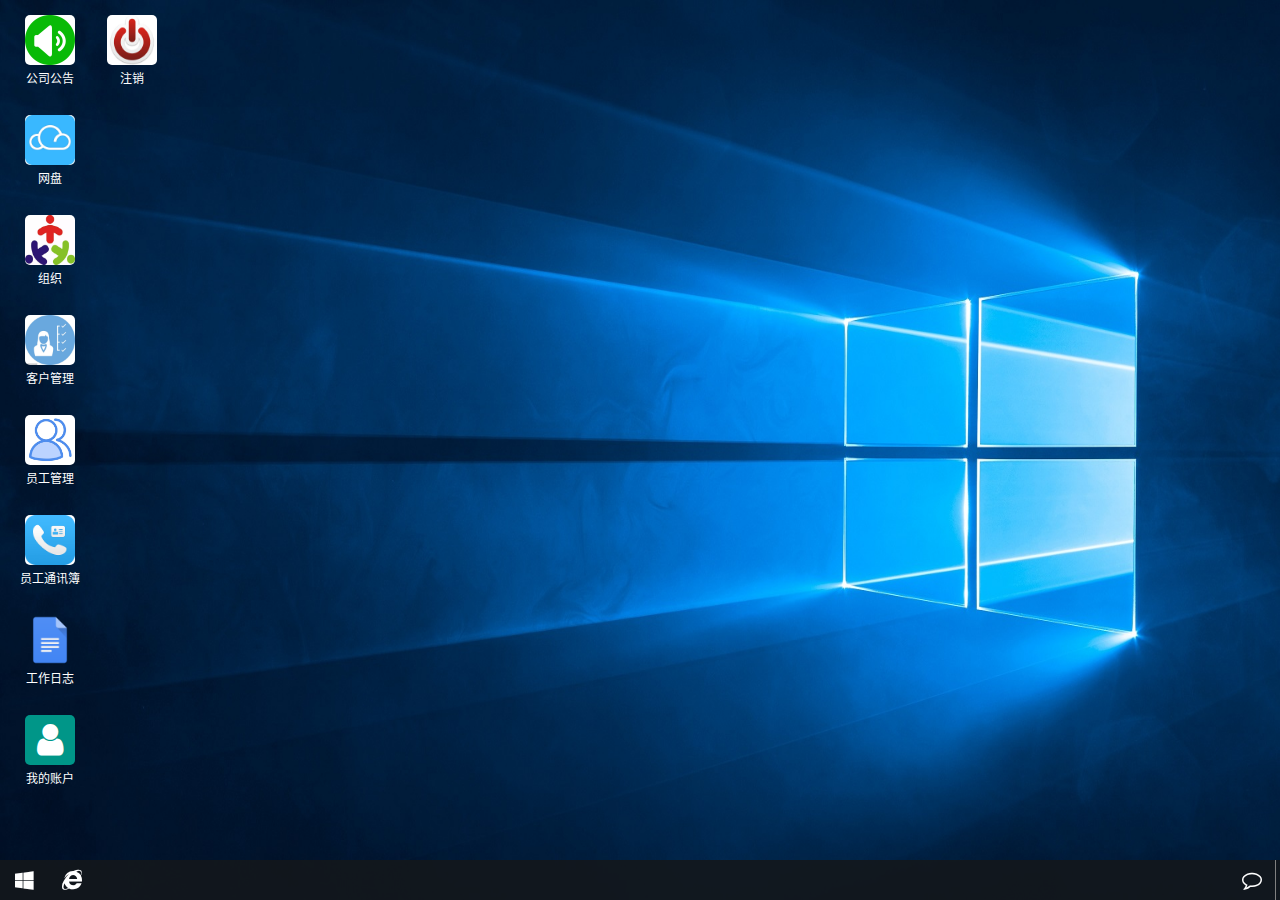
<file: WebApplication1/wwwroot/index.html>
﻿<!DOCTYPE html>
<html lang="zh-cn">
<head>
    <meta charset="utf-8">
    <meta http-equiv="X-UA-Compatible" content="IE=edge">
    <meta name="viewport" content="width=device-width,minimum-scale=1.0,maximum-scale=1.0,user-scalable=no"/>
    <title>OA</title>
    <link rel='Shortcut Icon' type='image/x-icon' href='./img/windows.ico'>
    <script type="text/javascript" src="./js/jquery-2.2.4.min.js"></script>
    <link href="./css/animate.css" rel="stylesheet">
    <script type="text/javascript" src="./component/layer-v3.0.3/layer/layer.js"></script>
    <link rel="stylesheet" href="./component/font-awesome-4.7.0/css/font-awesome.min.css">
    <link href="./css/default.css" rel="stylesheet">
    <script type="text/javascript" src="./js/win10.js"></script>
    <style>
        * {
            font-family: "Microsoft YaHei", 微软雅黑, "MicrosoftJhengHei", 华文细黑, STHeiti, MingLiu
        }
        /*磁贴自定义样式*/
        .win10-block-content-text {
            line-height: 44px;
            text-align: center;
            font-size: 16px;
        }
    </style>
    <script>
        Win10.onReady(function () {

            //设置壁纸
            Win10.setBgUrl({
                main:'./img/wallpapers/main.jpg',
                mobile:'./img/wallpapers/mobile.jpg',
            });

            Win10.setAnimated([
                'animated flip',
                'animated bounceIn',
            ], 0.01);

            // setTimeout(function () {
            //     Win10.newMsg('官方交流一群', '欢迎登录')
            // }, 5);

            // setTimeout(function () {
            //     Win10.openUrl('http://www.baidu.com','<i class="fa fa-newspaper-o icon red"></i>最新公告',[['300px', '380px'],'rt'])
            // },5);


        });

        //该函数可删除 Orz
        function win10_forgive_me() {
            Win10.enableFullScreen();
            layer.alert('点击展示下一版本特性', {}, function(index){
                var blue=$('<img src="./img/presentation/bluescreen.jpg" style="position: fixed;width: 100%;height:100%;top:0;z-index:9999999999" />');
                setTimeout(function () {
                    $('body').append(blue);
                },3000);
                setTimeout(function () {
                    blue.remove();
                    Win10.disableFullScreen();
                    setTimeout(function () {
                        layer.msg('开个玩笑，别打我');

                    },1000);
                },7000);
                layer.close(index);
            });

        }
    </script>
    <script>
        function myout() {
            $.getJSON("/ajax/user/out", { }, function (data) {
                
                layer.msg(data.msg);

                location.href = "login.html";
            });
        }
    </script>
</head>
<body>
<div id="win10">
    <div class="desktop">
        <div id="win10-shortcuts" class="shortcuts-hidden">
            <div class="shortcut" onclick='Win10.openUrl("/notice/list","<i class=\"fa fa-gears  icon purple\"></i>公司公告")'>
                <img class="icon" src="./img/icon/notice.jpg" />
                <div class="title">公司公告</div>
            </div>
            <div class="shortcut" onclick="Win10.openUrl('/home','<img class=\'icon\' src=\'./img/icon/doc.png\'/>网盘',[['95%', '95%'], ['2%', '2%']])">
                <img class="icon" src="./img/icon/yunpan.jpg" />
                <div class="title">网盘</div>
            </div>

            <div class="shortcut" onclick="Win10.openUrl('/part/bumen','<img class=\'icon\' src=\'./img/icon/kyzg.png\'/>组织')">
                <img class="icon" src="./img/icon/zz.jpg" />
                <div class="title">组织</div>
            </div>
            <div class="shortcut" onclick='Win10.openUrl("/customer/list","<i class=\"fa fa-gears  icon purple\"></i>客户管理")'>
                <img class="icon" src="./img/icon/kh.png" />
                <div class="title">客户管理</div>
            </div>
            <div class="shortcut" onclick='Win10.openUrl("/part/userpage","<i class=\"fa fa-gears  icon purple\"></i>员工管理")'>
                <img class="icon" src="./img/icon/yg.jpg" />
                <div class="title">员工管理</div>
            </div>
            <div class="shortcut" onclick='Win10.openUrl("/part/userpage2","<i class=\"fa fa-gears  icon purple\"></i>员工通讯簿")'>
                <img class="icon" src="./img/icon/tx.jpg" />
                <div class="title">员工通讯簿</div>
            </div>
            <div class="shortcut" onclick="Win10.openUrl('/work/index','<img class=\'icon\' src=\'./img/icon/doc.png\'/>工作日志')">
                <img class="icon" src="./img/icon/doc.png" />
                <div class="title">工作日志</div>
            </div>
            <div class="shortcut" onclick="Win10.openUrl('/part/my','<i class=fa fa-user icon black-green></i>我的账户', [['500px', '480px'],''])">
                <i class="fa fa-user icon black-green"></i>
                <div class="title">我的账户</div>
            </div>
            <div class="shortcut" onclick="myout();">
                <img class="icon" src="./img/icon/tc.jpg" />
                <div class="title">注销</div>
            </div>


        </div>
        <div id="win10-desktop-scene"></div>
    </div>
    <div id="win10-menu" class="hidden">
        <div class="list win10-menu-hidden animated animated-slideOutLeft">
      
            <div class="item" onclick=" Win10.exit();"><i class="black icon fa fa-power-off fa-fw"></i>关闭</div>
        </div>
      
        <div id="win10-menu-switcher"></div>
    </div>
    <div id="win10_command_center" class="hidden_right">
        <div class="title">
            <h4 style="float: left">消息中心 </h4>
            <span id="win10_btn_command_center_clean_all">全部清除</span>
        </div>
        <div class="msgs">565656565</div>
    </div>
    <div id="win10_task_bar">
        <div id="win10_btn_group_left" class="btn_group">
            <div id="win10_btn_win" class="btn"><span class="fa fa-windows"></span></div>
            <div class="btn" id="win10-btn-browser"><span class="fa fa-internet-explorer"></span></div>
        </div>
        <div id="win10_btn_group_middle" class="btn_group"></div>
        <div id="win10_btn_group_right" class="btn_group">
            <div class="btn" id="win10_btn_time">
                <!--0:00<br/>-->
                <!--1993/8/13-->
            </div>
            <div class="btn" id="win10_btn_command"><span id="win10-msg-nof" class="fa fa-comment-o"></span></div>
            <div class="btn" id="win10_btn_show_desktop"></div>
        </div>
    </div>
</div>
</body>
</html>
</file>
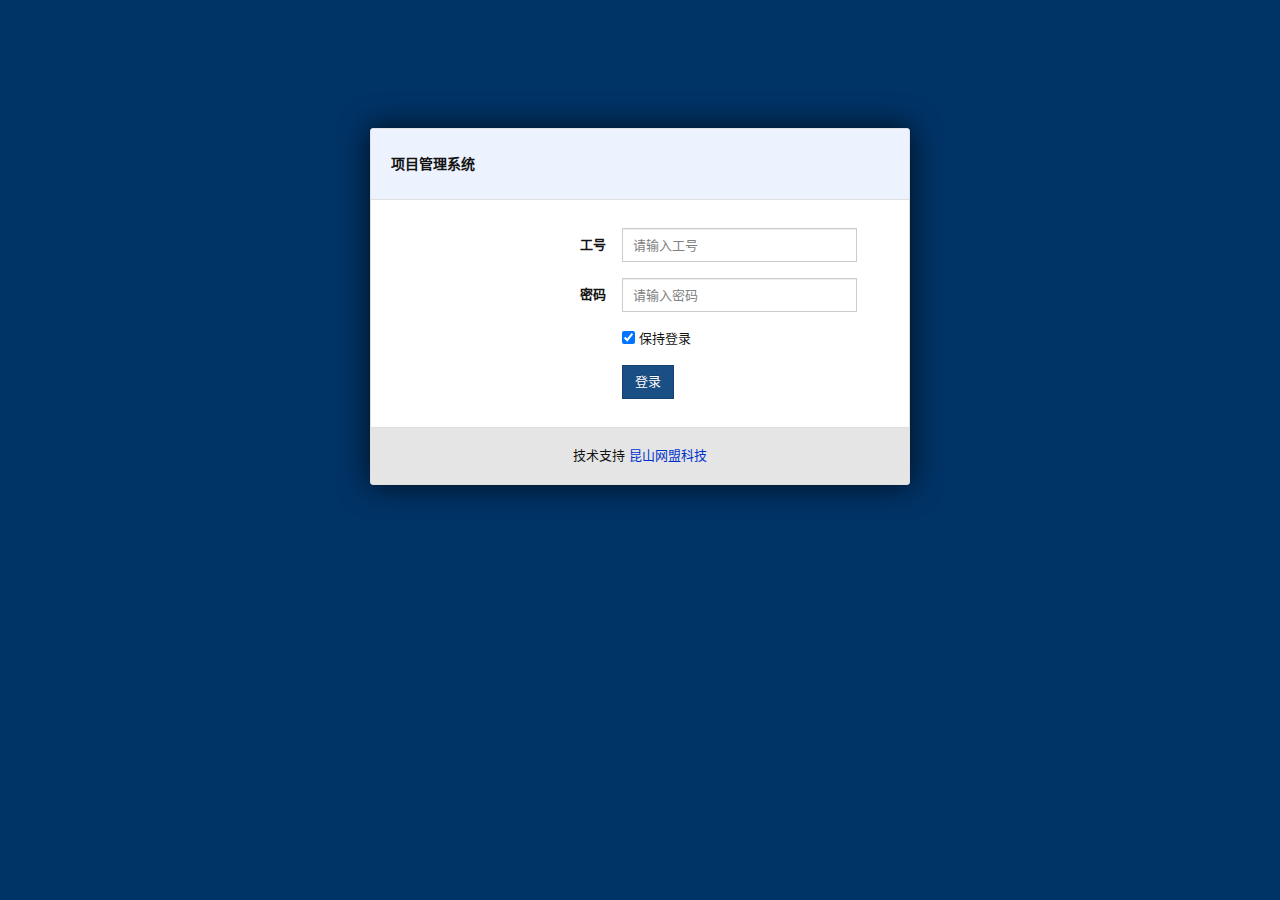
<file: WebApplication1/wwwroot/login.html>
﻿<!DOCTYPE html>
<!-- saved from url=(0043)http://demo.zentao.net/user-login-Lw==.html -->
<html lang="zh-cn"><head><meta http-equiv="Content-Type" content="text/html; charset=UTF-8">
  
  <meta http-equiv="X-UA-Compatible" content="IE=edge">
  <meta name="renderer" content="webkit"> 
  <title>用户登录</title>
<script language="Javascript">var config={"webRoot":"\/","appName":"","cookieLife":30,"requestType":"PATH_INFO","requestFix":"-","moduleVar":"m","methodVar":"f","viewVar":"t","defaultView":"html","themeRoot":"\/theme\/","currentModule":"user","currentMethod":"login","clientLang":"zh-cn","requiredFields":"","router":"\/index.php","save":"\u4fdd\u5b58","runMode":"","timeout":30000,"pingInterval":""};
var lang={"submitting":"\u7a0d\u5019...","save":"\u4fdd\u5b58","timeout":"\u8fde\u63a5\u8d85\u65f6\uff0c\u8bf7\u68c0\u67e5\u7f51\u7edc\u73af\u5883\uff0c\u6216\u91cd\u8bd5\uff01"};

</script>
<script src="./login_files/all.js" type="text/javascript"></script>
<link rel="stylesheet" href="./login_files/zh-cn.default.css" type="text/css" media="screen">
<style>#featurebar ul.nav li .chosen-container a.chosen-single{background:#F8FAFE; border:none; -webkit-box-shadow:none;box-shadow:none; padding-top:5px;}
#featurebar ul.nav li .chosen-container .chosen-drop {min-width: 200px;!important}
#dept_chosen.chosen-container .chosen-drop {min-width: 400px;!important}
body{background-color: #036}
#container{margin: 10% auto 0 auto}
#login-panel{margin: 0 auto;width: 540px;min-height: 280px;background-color: #fff;border: 1px solid #dfdfdf;-moz-border-radius:3px; -webkit-border-radius:3px; border-radius:3px;-moz-box-shadow:0px 0px 30px rgba(0,0,0,0.75); -webkit-box-shadow:0px 0px 30px rgba(0,0,0,0.75); box-shadow:0px 0px 30px rgba(0,0,0,0.75)}
#login-panel .panel-head{min-height: 70px;background-color: #edf3fe;border-bottom: 1px solid #dfdfdf;position: relative}
#login-panel .panel-head h4{margin: 0 0 0 20px;padding: 0;line-height: 70px; font-size: 14px}
#login-panel .panel-actions{float: right;position: absolute;right: 15px;top: 18px;padding: 0}
#login-panel .panel-actions .dropdown {display: inline-block; margin-right: 2px}
#mobile {font-size: 28px; padding: 1px 12px; line-height: 28px}
#mobile i {font-size: 28px;}
#login-panel .panel-content{padding-left: 150px;background:url('http://demo.zentao.net/theme/default/images/main/zt-logo.png') 50px top no-repeat; min-height: 161px}
#login-panel .panel-content table{border: none;width: 300px;margin: 20px auto}
#login-panel .panel-content .button-s{width: 80px}
#login-panel .panel-content .button-c{width: 88px;margin-right: 0}
#login-panel .panel-foot{text-align: center;padding: 15px;line-height: 2em;background-color: #e5e5e5;border-top: 1px solid #dfdfdf}
#poweredby{float: none; color: #eee;text-align: center;margin: 10px auto}
#poweredby a{color: #fff}
#keeplogin label {font-weight: normal}
.popover {max-width: 500px}
.popover-content {padding: 0; width: 297px}
.btn-submit {min-width: 70px}

.body-modal #container {margin: 0;}
.body-modal {padding: 40px 0 25px;}
</style>
<!--[if lt IE 9]>
<script src='http://cdn.zentaopm.com/9.6.3/js/html5shiv/min.js?v=9.6.3' type='text/javascript'></script>
<script src='http://cdn.zentaopm.com/9.6.3/js/respond/min.js?v=9.6.3' type='text/javascript'></script>
<![endif]-->
<!--[if lt IE 10]>
<script src='http://cdn.zentaopm.com/9.6.3/js/jquery/placeholder/min.js?v=9.6.3' type='text/javascript'></script>
<![endif]-->
</head>
<body class="m-user-login">
<div id="container">
  <div id="login-panel">
    <div class="panel-head">
      <h4>项目管理系统</h4>
      <div class="panel-actions">
        <div class="dropdown" id="langs">
        
        </div>
      </div>
    </div>
    <div class="panel-content" id="login-form">
      
        <table class="table table-form">
          <tbody><tr>
            <th>工号</th>
            <td><input class="form-control" type="text" name="account" id="account" value="" placeholder="请输入工号"></td>
          </tr>
          <tr>
            <th>密码</th>
            <td><input class="form-control" type="password" id="password" value="" placeholder="请输入密码"></td>
          </tr>
          <tr>
            <th></th>
            <td id="keeplogin"><label class="checkbox-inline"><input type="checkbox" name="keepLogin[]" value="on" checked="checked" id="keepLoginon"> 保持登录</label></td>
          </tr>
          <tr>
            <th></th>
            <td>
             <button type="button" id="submit" class="btn btn-primary" data-loading="稍候...">登录</button><input type="hidden" name="referer" id="referer" value="/">
            </td>
          </tr>
        </tbody></table>
 
    </div>

      
    <div id="demoUsers" class="panel-foot">
      <span>技术支持</span>
      <a href="http://www.kseo.com.cn" target="hiddenwin">昆山网盟科技</a>

  
    </div>  
      </div>


  
</div>

<script laguage="Javascript">

    $("#submit").click(function(){
        var userid = $("#account").val();
     
        var pwd = $("#password").val();
        if (userid == "")
        {
            alert("工号不能为空");
            return;
        } 
        if (pwd == "") {
            alert("密码不能为空"); return;}
        var ck = $("#keepLoginon").prop('checked');
        $.post("/ajax/user/login", { userid: userid, pwd: pwd, ck: ck }, function (data) {
            if (data.code == 0) {
                window.location.href ="/index.html?"; 
               
            } else {
                alert(data.msg);
            }
            
        });
    });




</script>


</body></html>
</file>
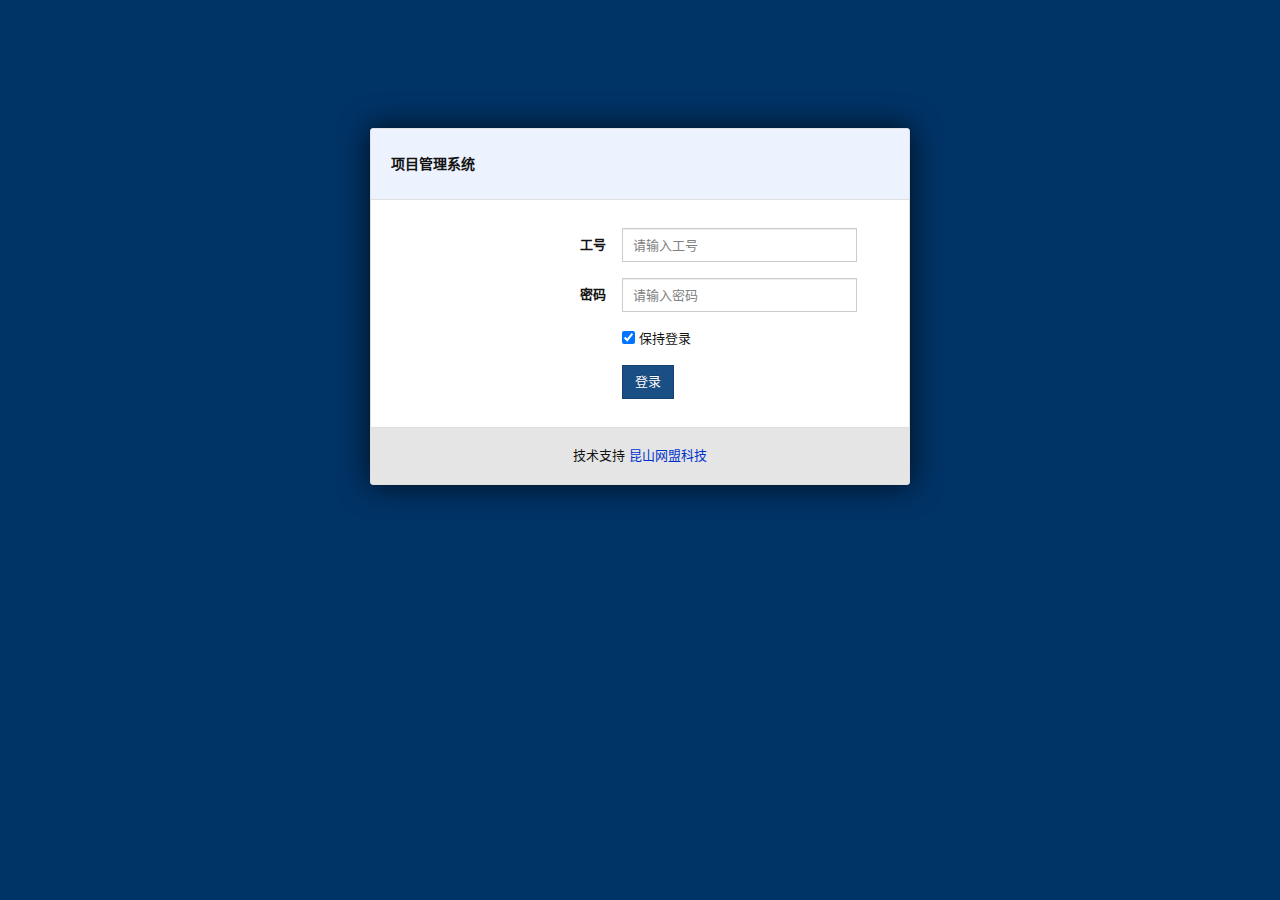
<file: WebApplication1/obj/Release/netcoreapp2.0/PubTmp/Out/wwwroot/login.html>
﻿<!DOCTYPE html>
<!-- saved from url=(0043)http://demo.zentao.net/user-login-Lw==.html -->
<html lang="zh-cn"><head><meta http-equiv="Content-Type" content="text/html; charset=UTF-8">
  
  <meta http-equiv="X-UA-Compatible" content="IE=edge">
  <meta name="renderer" content="webkit"> 
  <title>用户登录</title>
<script language="Javascript">var config={"webRoot":"\/","appName":"","cookieLife":30,"requestType":"PATH_INFO","requestFix":"-","moduleVar":"m","methodVar":"f","viewVar":"t","defaultView":"html","themeRoot":"\/theme\/","currentModule":"user","currentMethod":"login","clientLang":"zh-cn","requiredFields":"","router":"\/index.php","save":"\u4fdd\u5b58","runMode":"","timeout":30000,"pingInterval":""};
var lang={"submitting":"\u7a0d\u5019...","save":"\u4fdd\u5b58","timeout":"\u8fde\u63a5\u8d85\u65f6\uff0c\u8bf7\u68c0\u67e5\u7f51\u7edc\u73af\u5883\uff0c\u6216\u91cd\u8bd5\uff01"};

</script>
<script src="./login_files/all.js" type="text/javascript"></script>
<link rel="stylesheet" href="./login_files/zh-cn.default.css" type="text/css" media="screen">
<style>#featurebar ul.nav li .chosen-container a.chosen-single{background:#F8FAFE; border:none; -webkit-box-shadow:none;box-shadow:none; padding-top:5px;}
#featurebar ul.nav li .chosen-container .chosen-drop {min-width: 200px;!important}
#dept_chosen.chosen-container .chosen-drop {min-width: 400px;!important}
body{background-color: #036}
#container{margin: 10% auto 0 auto}
#login-panel{margin: 0 auto;width: 540px;min-height: 280px;background-color: #fff;border: 1px solid #dfdfdf;-moz-border-radius:3px; -webkit-border-radius:3px; border-radius:3px;-moz-box-shadow:0px 0px 30px rgba(0,0,0,0.75); -webkit-box-shadow:0px 0px 30px rgba(0,0,0,0.75); box-shadow:0px 0px 30px rgba(0,0,0,0.75)}
#login-panel .panel-head{min-height: 70px;background-color: #edf3fe;border-bottom: 1px solid #dfdfdf;position: relative}
#login-panel .panel-head h4{margin: 0 0 0 20px;padding: 0;line-height: 70px; font-size: 14px}
#login-panel .panel-actions{float: right;position: absolute;right: 15px;top: 18px;padding: 0}
#login-panel .panel-actions .dropdown {display: inline-block; margin-right: 2px}
#mobile {font-size: 28px; padding: 1px 12px; line-height: 28px}
#mobile i {font-size: 28px;}
#login-panel .panel-content{padding-left: 150px;background:url('http://demo.zentao.net/theme/default/images/main/zt-logo.png') 50px top no-repeat; min-height: 161px}
#login-panel .panel-content table{border: none;width: 300px;margin: 20px auto}
#login-panel .panel-content .button-s{width: 80px}
#login-panel .panel-content .button-c{width: 88px;margin-right: 0}
#login-panel .panel-foot{text-align: center;padding: 15px;line-height: 2em;background-color: #e5e5e5;border-top: 1px solid #dfdfdf}
#poweredby{float: none; color: #eee;text-align: center;margin: 10px auto}
#poweredby a{color: #fff}
#keeplogin label {font-weight: normal}
.popover {max-width: 500px}
.popover-content {padding: 0; width: 297px}
.btn-submit {min-width: 70px}

.body-modal #container {margin: 0;}
.body-modal {padding: 40px 0 25px;}
</style>
<!--[if lt IE 9]>
<script src='http://cdn.zentaopm.com/9.6.3/js/html5shiv/min.js?v=9.6.3' type='text/javascript'></script>
<script src='http://cdn.zentaopm.com/9.6.3/js/respond/min.js?v=9.6.3' type='text/javascript'></script>
<![endif]-->
<!--[if lt IE 10]>
<script src='http://cdn.zentaopm.com/9.6.3/js/jquery/placeholder/min.js?v=9.6.3' type='text/javascript'></script>
<![endif]-->
</head>
<body class="m-user-login">
<div id="container">
  <div id="login-panel">
    <div class="panel-head">
      <h4>项目管理系统</h4>
      <div class="panel-actions">
        <div class="dropdown" id="langs">
        
        </div>
      </div>
    </div>
    <div class="panel-content" id="login-form">
      
        <table class="table table-form">
          <tbody><tr>
            <th>工号</th>
            <td><input class="form-control" type="text" name="account" id="account" value="" placeholder="请输入工号"></td>
          </tr>
          <tr>
            <th>密码</th>
            <td><input class="form-control" type="password" id="password" value="" placeholder="请输入密码"></td>
          </tr>
          <tr>
            <th></th>
            <td id="keeplogin"><label class="checkbox-inline"><input type="checkbox" name="keepLogin[]" value="on" checked="checked" id="keepLoginon"> 保持登录</label></td>
          </tr>
          <tr>
            <th></th>
            <td>
             <button type="button" id="submit" class="btn btn-primary" data-loading="稍候...">登录</button><input type="hidden" name="referer" id="referer" value="/">
            </td>
          </tr>
        </tbody></table>
 
    </div>

      
    <div id="demoUsers" class="panel-foot">
      <span>技术支持</span>
      <a href="http://www.kseo.com.cn" target="hiddenwin">昆山网盟科技</a>

  
    </div>  
      </div>


  
</div>

<script laguage="Javascript">

    $("#submit").click(function(){
        var userid = $("#account").val();
     
        var pwd = $("#password").val();
        if (userid == "")
        {
            alert("工号不能为空");
            return;
        } 
        if (pwd == "") {
            alert("密码不能为空"); return;}
        var ck = $("#keepLoginon").prop('checked');
        $.post("/ajax/user/login", { userid: userid, pwd: pwd, ck: ck }, function (data) {
            if (data.code == 0) {
                window.location.href ="/home?"; 
               
            } else {
                alert(data.msg);
            }
            
        });
    });




</script>


</body></html>
</file>
<file: WebApplication1/wwwroot/css/default.css>
html {
    height: 100%;
}

body {
    padding: 0;
    margin: 0;
    height: 100%;
    overflow: hidden;
}

#win10 *{
    -webkit-user-select:none;
    -moz-user-select:none;
    -ms-user-select:none;
    user-select:none;
}

#win10-login{
    background: black no-repeat fixed;
    width: 100%;
    height: 100%;
    background-size: 100% 100%;
    position: fixed;
    z-index: -1;
    top:0;
    left:0;
}

#win10 {
    width: 100%;
    height: 100%;
    background: black no-repeat fixed;
    background-size: 100% 100%;
    position: relative;
    /*padding-top: 20px;*/
}

#win10 *{
    scrollbar-arrow-color: #5e6a5c;);  /*图6,三角箭头的颜色*/
    scrollbar-face-color: #5e6a5c;  /*图5,立体滚动条的颜色*/
    scrollbar-3dlight-color: #5e6a5c;  /*图1,立体滚动条亮边的颜色*/
    scrollbar-highlight-color: #5e6a5c;  /*图2,滚动条空白部分的颜色*/
    scrollbar-shadow-color: #5e6a5c;  /*图3,立体滚动条阴影的颜色*/
    scrollbar-darkshadow-color: #5e6a5c; /*图4,立体滚动条强阴影的颜色*/
    scrollbar-track-color: rgba(74, 84, 78, 0.41);  /*图7,立体滚动条背景颜色*/
    scrollbar-base-color:#5e6a5c;  /*滚动条的基本颜色*/
}

#win10 hr { height:0px; border-top:1px solid #999; border-right:0px; border-bottom:0px; border-left:0px; }

#win10 .desktop {
    width: 100%;
    height: 100%;
}

#win10_task_bar {
    width: 100%;
    position: fixed;
    bottom: 0;
    height: 40px;
    background-color: rgba(19, 23, 28, 0.9);
    z-index: 19930813;
}

#win10 .btn_group {
    height: 100%;
}

#win10 .btn_group .btn {
    float: left;
    color: white;
    text-align: center;
    line-height: 40px;
    height: 100%;
    text-overflow:ellipsis;
    overflow: hidden;
    transition: background-color 0.3s;
}

#win10 .btn_group .btn:hover {
    background-color: rgba(106, 105, 100, 0.71);
    cursor: pointer;
}

#win10_btn_group_left{
    float: left;
    overflow: auto;
    max-width:200px;
}

#win10_btn_group_middle{
    float: left;
    width:calc(100% - 240px);
    overflow: auto;
}
#win10_btn_group_middle .btn_close{
    position: absolute;
    right: 0;
    width: 20px;
    text-align: center;
    color: transparent;
}
#win10_btn_group_middle .btn:hover .btn_close{
    color: rgba(131, 168, 157, 0.71);
}
#win10_btn_group_middle .btn:hover .btn_close:hover{
    color: white;
}

#win10_btn_group_middle .btn_title{
    float: left;
    width: 100%;
    text-overflow: ellipsis;
    overflow: hidden;
    text-align: left;
    white-space: nowrap;
}

#win10_btn_group_middle::-webkit-scrollbar {
    width: 2px;
}

#win10_btn_group_middle::-webkit-scrollbar-track {
    background-color: #808080;
}

#win10_btn_group_middle::-webkit-scrollbar-thumb {
    background-color: rgba(30, 39, 34, 0.41);
}

#win10_btn_group_right{
    float: right;
    max-width:200px;
    overflow: auto;
}

#win10_btn_group_left .btn {
    height: 100%;
    width: 48px;
    overflow: hidden;
    font-size: 20px;
}

#win10_btn_group_right .btn {
    height: 100%;
    min-width: 4px;
    padding: 0 10px;
    font-size: 12px ;
}

#win10_btn_show_desktop {
    border-left: grey 1px solid;
    width: 4px;
    margin-left: 3px;
    padding: 0 !important
}

#win10_btn_time {
    font-size: 12px;
    line-height: 20px !important
}
#win10-menu {
    position: fixed;
    bottom: 41px;
    background-color: rgba(19,23,28,0.81);
    height: 60%;
    width: 75%;
    max-width: 880px;
    overflow: auto;
    padding-left:10px;
    z-index: 1000;
    overflow-y: hidden;
    transition: bottom 0.5s ;
}

#win10-menu.hidden {
    bottom:-70%;
}

#win10-menu .blocks::-webkit-scrollbar,.list::-webkit-scrollbar,#win10_command_center::-webkit-scrollbar {
    width: 8px;
    height: 8px;
}

#win10-menu .blocks::-webkit-scrollbar-track,.list::-webkit-scrollbar-track,#win10_command_center::-webkit-scrollbar-track {
    background-color: rgba(74, 84, 78, 0.41);
}

#win10-menu .blocks::-webkit-scrollbar-thumb,.list::-webkit-scrollbar-thumb,#win10_command_center::-webkit-scrollbar-thumb {
    background-color: #6a6a6a;
}

#win10-menu .blocks::-webkit-scrollbar-button ,.list::-webkit-scrollbar-button ,#win10_command_center::-webkit-scrollbar-button  {
    /*background-color: #6a6a6a;*/
}

#win10-menu .list,.blocks{
    float: left;
    width: 180px;
    height:100%;
    overflow: auto;
    -webkit-animation-duration: 0.5s;
    animation-duration: 0.5s;
}

#win10-menu .list{
    width:240px;
    padding:0 10px;
    padding-top: 5px;
    font-size: 12px;
    height: 100%;
}

#win10-menu .list .item.has-sub-down::after{
    font: normal normal normal 14px/1 FontAwesome;
    content:"\f107";
    line-height: inherit;
    float: right;
}

#win10-menu .list .item.has-sub-up::after{
    font: normal normal normal 14px/1 FontAwesome;
    content:"\f106";
    line-height: inherit;
    float: right;
}

#win10-menu .list .item,.sub-item{
    color:white;
    margin: 1px 0;
    line-height: 40px;
    padding: 0 10px;
    text-overflow: ellipsis;
    overflow: hidden;
    transition: background-color 0.3s;
    position: relative;
    width: calc(100% - 20px);
}

#win10-menu .list .item>.icon,#win10-menu .list .sub-item>.icon,.sub-item>.icon{
    line-height: 36px;
    font-size: 22px;
    float: left;
    margin-right: 0.5em;
    width: 36px;
    position: relative;
    top:2px;
    background-color: grey;

}

#win10-menu .list .sub-item{
    padding-left:30px;
    width: calc(100% - 40px);
}

#win10-menu .list .item:hover,.sub-item:hover{
    background-color: rgba(72,72,72,0.58);
    cursor: pointer;
}

#win10-menu .blocks{
    max-width: 650px;
    width:calc(100% - 260px);
}

#win10-menu-switcher{
    position: absolute;
    height: 100%;
    border-left: 1px solid grey;
    top: 0;
    right: 0;
    display: none;
    width: 30px;
    cursor: pointer;
}

#win10-menu-switcher:active{
    background-color: rgba(92, 109, 92, 0.81);
}

#win10-menu .menu_group {
    float: left;
    width: 300px;
    color: white;
    position: relative;
    overflow: hidden;
    margin-bottom: 20px;
}

#win10-menu .menu_group .title {
    padding: 5px;
    padding-top: 12px;
    font-size: 13px;
}

#win10-menu .menu_group:hover .title::after{
    font: normal normal normal 14px/1 FontAwesome;
    content:"\f0c9";
    line-height: inherit;
    float: right;
    margin-right: 17px;
    color: grey;
}

#win10-menu .menu_group .block {
    padding: 0;
    background-color: transparent;
    float: left;
    box-sizing: border-box;
    border: 2px solid transparent;
    overflow: hidden;
    position: absolute;
    top: 40px;
    left: 0;
    cursor: default;
    font-size: 16px;
}

#win10-menu .menu_group .block .content {
    background-color: rgba(0, 196, 255, 0.55);
    width: calc(100% + 4px);
    height: calc(100% + 4px);
    position: absolute;
    left: -2px;top: -2px;
    overflow: hidden;
    transition: left 0.5s;
}

#win10-menu .menu_group .block:hover .content.cover{
    left: calc(-100% - 4px);
}

#win10-menu .menu_group .block .content.detail{
    left: calc(100% + 4px);
}
#win10-menu .menu_group .block:hover .content.detail{
    left: -2px;
}

#win10-menu .menu_group .block:hover  {
    border: 2px solid white;
}

#win10 #win10-shortcuts {
    height: calc(100% - 40px);
    position: absolute;
    left: 0;top: 0;
    z-index: 100;
}

#win10 #win10-shortcuts.shortcuts-hidden .shortcut{display: none}

#win10 #win10-shortcuts .shortcut {
    width: 80px;
    overflow: hidden;
    cursor: pointer;
    padding: 0;
    position: absolute;
    transition: all 0.5s;
}

#win10 #win10-shortcuts .shortcut:hover {
    background-color: rgba(255, 255, 255, 0.11);
}

#win10 #win10-shortcuts .shortcut>.icon {
    width: 50px;
    height: 50px;
    overflow: hidden;
    margin: 0 auto;
    color: white;
    box-sizing: border-box;
    margin-bottom: 5px;
    margin-top: 5px;
    text-align: center;
    -webkit-border-radius: 5px;
    -moz-border-radius: 5px;
    border-radius: 5px;
    display: block;
    font-size: 37px;
    line-height: 50px;
}

#win10-shortcuts .shortcut .title {
    color: white;
    font-size: 12px;
    text-align: center;
    line-height: 18px;
    margin-bottom: 5px;
}

#win10_command_center {
    position: fixed;
    right: 0;
    bottom: 41px;
    width: 350px;
    background-color: rgba(19,23,28,0.81);
    height: calc(100% - 42px);
    transition: all 0.5s;
    overflow-x: hidden;
    overflow-y: auto;
    color: white;
    box-sizing: border-box;
    z-index: 1000;
}

#win10_command_center.hidden_right {
    right: -350px;
}

#win10_command_center > .title{
    position: absolute;
    top: 0;
    left: 0;
    width: 100%;
    padding-left: 10px;
    transition: background-color 0.5s;
}

#win10_command_center > .title:hover{
    background-color: rgba(255, 255, 255, 0.19);
}

#win10_btn_group_right #win10_btn_command{
    font-size: 20px;
}
#win10_btn_command .msgNof{
    position: fixed;
    right: 0;
    bottom: 20px;
    border: 1px solid red;
    background-color: red;
    color: white;
    border-radius: 3px;
}
#win10_btn_command_center_clean_all{
    color: grey;
    text-align: right;
    font-size:12px;
    float: right;
    margin-top:40px;
    margin-right:24px;
    transition: color 0.5s;
}

#win10_btn_command_center_clean_all:hover{
    cursor: pointer;
    color:white;
}

#win10_command_center .msgs{
    position: absolute;
    top:60px;
    left: 0;
    width: 100%;
    overflow: hidden;
    /*padding: 10px;*/
}

#win10_command_center .btn_close_msg{
    line-height: inherit;
    transition: color 0.5s ;
}

#win10_command_center .msgs .msg{
    width: calc(100% - 20px);
    min-height: 40px;
    padding:10px;
    margin-top: 4px;
    transition: background-color 0.5s;
    position: relative;
}

#win10_command_center .msgs .msg.animated{
    -webkit-animation-duration: 0.5s;
    animation-duration: 0.5s;
}

#win10_command_center .msgs .msg:hover{
    cursor: default;
    background-color: rgba(255, 255, 255, 0.19);
}
#win10_command_center .msgs .msg:hover .title{
    color: white;
}
#win10_command_center .msgs .msg:hover>.btn_close_msg{
    color: grey;
}

#win10_command_center .msgs .msg:hover>.content{
    color: white;
}

#win10_command_center .msgs .msg>.title{
    color: #c7c7c7;
    font-size: 14px;
    line-height: 28px;
}

#win10_command_center .msgs .msg>.btn_close_msg{
    cursor: pointer;
    color: transparent;
    padding: 3px;
    position: absolute;
    top: 11px;
    right: 11px;
}

#win10_command_center .msgs .msg>.btn_close_msg:hover{
    color: white;
}

#win10_command_center .msgs .msg>.content{
    font-size: 12px;
    color: #9b9b9b;
    padding-bottom: 5px;
}

#win10_btn_group_middle .btn{
    float: left;
    box-sizing: border-box;
    height: inherit;
    max-width: 140px;
    border-bottom:4px solid #707070;
    line-height: 40px;
    color: white;
    text-align: center;
    font-size: 12px;
    word-break: keep-all;
    padding: 0 10px;
    margin-right: 1px;
    position: relative;
}

#win10_btn_group_middle .btn.active{
    background-color: #3B3D3F;
}

#win10_btn_group_middle .btn:hover{
    cursor: pointer;
}

.win10-open-iframe{
    background-color: transparent;
    border: 1px solid #323232;
}

.win10-open-iframe .layui-layer-content{
    background-color: white;
    max-height: calc(100% - 42px);
}

.win10-open-iframe .layui-layer-title{
    box-sizing: border-box;
    background-color: rgba(49, 49, 50, 0.94);
    padding-right: 160px;
    color: white;
}
.win10-open-iframe.hide{
    display: none;
}
.win10-btn_refresh{
    float: right;
}
#win10 .img-loader{
    display: none;
}

.win10-btn-refresh>span,.win10-btn-change-url>span{
    font-size: 16px !important;
    color: rgb(255, 255, 255);
}

.win10-open-iframe .layui-layer-min cite{display: none;}
.win10-open-iframe .layui-layer-max:hover{background-image:none}
.win10-open-iframe .layui-layer-max,.layui-layer-maxmin{background:none}
.win10-open-iframe .layui-layer-setwin a.layui-layer-close1:hover{
    background:red;
    color: #fff ;
    opacity: 1;
}

.win10-open-iframe .layui-layer-min::before{
    content:"\f2d1";
    color: white;
    font: normal normal normal 14px/1 FontAwesome;
}

.win10-open-iframe .layui-layer-max::before{
    content:"\f2d0";
    color: white;
    font: normal normal normal 14px/1 FontAwesome;
}

.win10-open-iframe .layui-layer-maxmin.layui-layer-max::before{
    content:"\f2d2";
    color: white;
    font: normal normal normal 14px/1 FontAwesome;
}

.win10-open-iframe .layui-layer-close::before{
    content:"\f2d3";
    color: #fff;
    font: normal normal normal 14px/1 FontAwesome;
}

.win10-open-iframe .layui-layer-min,.layui-layer-close,.layui-layer-max{
    text-decoration: none;
}

.win10-layer-open-browser textarea{
    margin: 20px;
    outline: none;
    resize: none;
}
/*右键菜单*/
#win10 .win10-context-menu { left: 0;top: 0;position: fixed; width: 150px; height: auto; background-color: rgb(255, 255, 255); border: #CCC 1px solid; display: block; border-radius: 5px; z-index: 99999999; }
#win10 .win10-context-menu ul { margin: 0px; padding: 0px; }
#win10 .win10-context-menu ul li {transition: background-color 0.5s;cursor: default;padding: 0px 1em; list-style: none; line-height: 30px; height: 30px; margin: 3px 0;  font-size: 13px; }
#win10 .win10-context-menu ul li:hover { background-color: #DDD; }
#win10 .win10-context-menu ul li a {text-decoration: none; display: block; height: 100%; color: #333; outline: none; }
#win10 .win10-context-menu ul hr { margin: 0; height: 0px; border: 0px; border-bottom: rgb(233,233,233) 1px solid;border-top: none }

/*块级按钮*/
.win10-open-iframe .layui-layer-ico{background-image:none;}
.win10-open-iframe .layui-layer-setwin {
    position: absolute;
    right: 0px;
    top: 0px;
    font-size: 0;
    line-height: 40px;
    height: 40px;
}
.win10-open-iframe .layui-layer-setwin a {
    position: relative;
    width: 30px;
    height: 40px;
    font-size: 13px;
    text-align: center;
    overflow: hidden;
}
.win10-open-iframe .layui-layer-setwin a:hover {
    background: #5d5d5d;
}
.win10-open-iframe .layui-layer-title .icon ,#win10_btn_group_middle .btn_title .icon{
    font-size: 15px;
    padding: 1px;
    width: 20px;
    height: 20px;
    line-height: 20px;
    display: inline-block;
    border-radius: 3px;
    text-align: center;
    margin-right: 0.5em;
}
.win10-open-iframe .layui-layer-title img.icon,#win10_btn_group_middle .btn_title img.icon{
    width: 20px;
    position: relative;
    top:5px ;
    margin-right: 0.5em;
}

#win10-menu>.list>.sub-item img.icon,#win10-menu>.list>.item img.icon{
    width: 36px;
    height:36px;
    position: relative;
    top:2px ;
    margin-right: 0.5em;
}

/*桌面舞台样式*/
#win10-desktop-scene{
    width: 100%;
    height: calc(100% - 40px);
    position: absolute;
    left: 0;
    top: 0;
    z-index: 0;
    background-color: transparent;
}

/*各种颜色 具体效果见 https://www.kancloud.cn/qq85569256/xzui/350010*/
.win10-open-iframe .black-green, #win10 .black-green{background:#009688!important;}
.win10-open-iframe .green,#win10 .green{background:#5FB878!important;}
.win10-open-iframe .black,#win10 .black{background:#393D49!important;}
.win10-open-iframe .blue,#win10 .blue{background:#1E9FFF!important;}
.win10-open-iframe .orange,#win10 .orange{background:#F7B824!important;}
.win10-open-iframe .red,#win10 .red{background:#FF5722!important;}
.win10-open-iframe .dark,#win10 .dark{background:#2F4056!important;}
.win10-open-iframe .purple,#win10 .purple{background:#b074e6!important;}


@media screen and (max-width:768px){
    #win10-menu{
        width:calc(100% - 10px);
        height: calc(100% - 42px);
    }
    #win10-menu.hidden{
        bottom: -100% ;
    }
    #win10_command_center{
        width: 100%;
    }
    #win10_command_center.hidden_right {
        right: -100%;
    }
    .layui-layer-setwin .layui-layer-max{
        display: none;
    }
    #win10_btn_group_left .btn {
        height: 100%;
        width: 40px;
        overflow: hidden;
        font-size: 16px;
    }
    #win10_btn_group_right .btn {
        height: 100%;
        min-width: 4px;
        padding: 0 10px;
        font-size: 16px!important;
    }
    #win10_btn_show_desktop {
        border-left: grey 1px solid;
        width: 30px;
        margin-left: 3px;
        padding: 0 !important
    }
    #win10_btn_group_left{
        max-width:100px;
    }
    #win10_btn_group_middle{
        width:calc(100% - 160px);
    }
    #win10_btn_group_middle .btn{
        padding: 0 3px;
    }
    #win10_btn_group_right{
        max-width:150px;
    }
    #win10-menu .list{
        padding-left: 2px;
        position: absolute;
        width: calc(100% - 31px);
        left: 0;
        top: 0;

    }
    #win10-menu .blocks{
        overflow-x: hidden;
        position: absolute;
        width:calc(100% - 31px);
        left: 0;
        top: 0;
    }

    #win10-menu .menu_group {
        width: 90%;
        float: none;
        margin: 0 auto;
        clear: both;
    }

    #win10_btn_time{display: none}
    #win10-menu-switcher{
        display: block;
    }
    #win10-menu>.win10-menu-hidden{
        display: none;
    }
    #win10_btn_group_middle .btn_close{
        display: none;
    }
    .win10-open-iframe .layui-layer-setwin a {
        width: 32px;
    }
}
</file>
